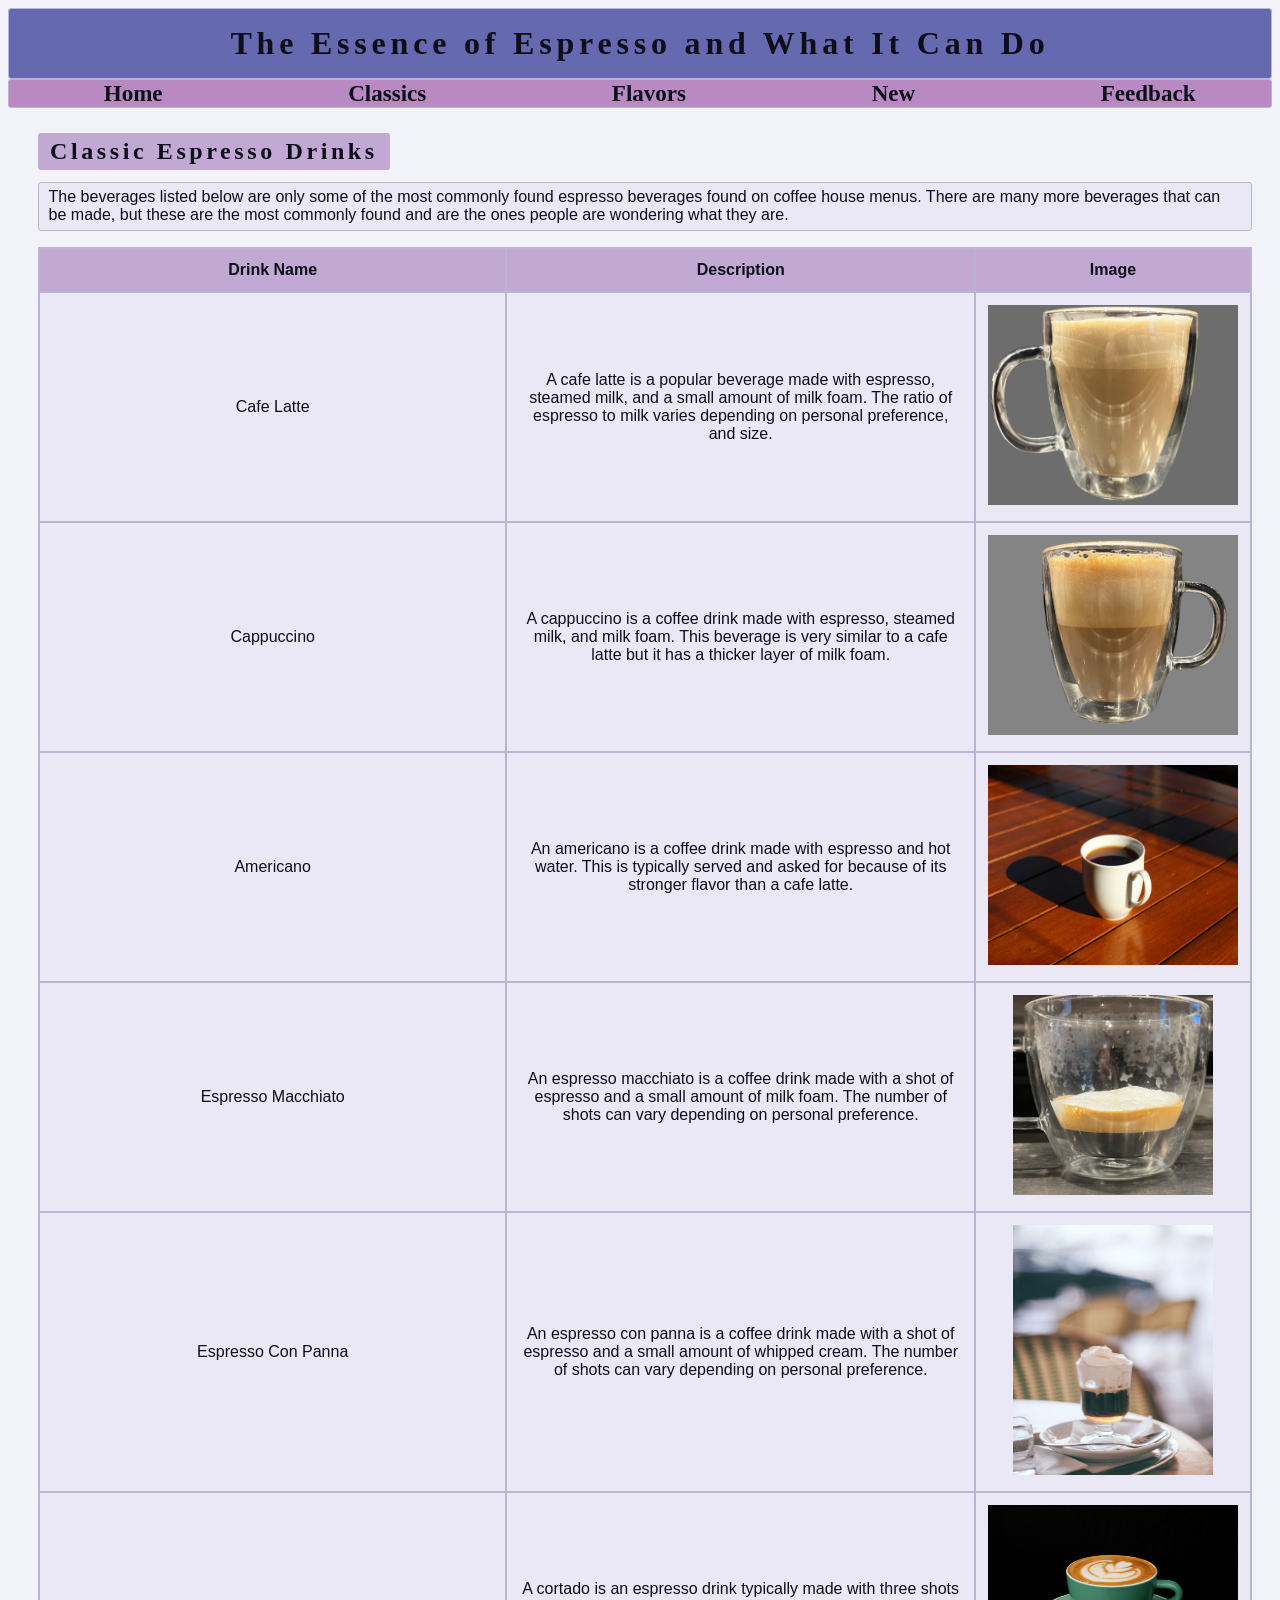
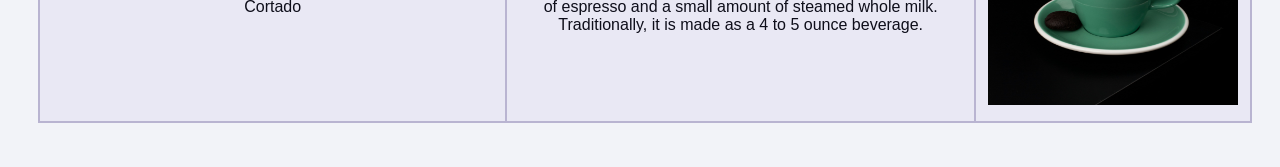
<file: classics.html>
<!DOCTYPE html>
<html lang="en">
<head>
	<meta charset="UTF-8">
    <meta name="description" content="Learn about common espresso drinks and what they usually look like!">
	<title>Why Espresso?</title>
	<link rel="stylesheet" href="espresso.css">
</head>

<body>
	
<header>
	<h1>The Essence of Espresso and What It Can Do</h1>
</header>

<nav>
	<ul>
		<li><a href="index.html">Home</a></li>
		<li><a href="classics.html">Classics</a></li>
		<li><a href="flavors.html">Flavors</a></li>
		<li><a href="new.html">New</a></li>
		<li><a href="feedback.html">Feedback</a></li>
	</ul>
</nav>

<main>
    <h2>Classic Espresso Drinks</h2>
    <p>The beverages listed below are only some of the most commonly found 
        espresso beverages found on coffee house menus. There are many more 
        beverages that can be made, but these are the most commonly found and 
        are the ones people are wondering what they are. </p>

    <table>
            <tr>
                <th>Drink Name
                <th>Description</th>
                <th>Image</th>
            </tr>
            <tr>
                <td>Cafe Latte</td>
                <td>A cafe latte is a popular beverage made with espresso, steamed milk, 
                    and a small amount of milk foam. The ratio of espresso to milk 
                    varies depending on personal preference, and size. </td>
                <td><img src="latte.jpg" alt="Cafe Latte" width="250" height="200"></td>
            </tr>
            <tr>
                <td>Cappuccino</td>
                <td>A cappuccino is a coffee drink made with espresso, steamed milk, and milk foam. 
                    This beverage is very similar to a cafe latte but it has a thicker layer of milk foam.
                 </td>
                <td><img src="cappuccino.jpg" alt="Cappuccino" width="250" height="200"></td>
            </tr>
            <tr>
                <td>Americano</td>
                <td>An americano is a coffee drink made with espresso and hot water.
                    This is typically served and asked for because of its stronger flavor than a cafe latte. </td>
                <td><img src="americano.jpg" alt="Americano" width="250" height="200"></td>
            </tr>
            <tr>
                <td>Espresso Macchiato</td>
                <td>An espresso macchiato is a coffee drink made with a shot of espresso and a small amount 
                    of milk foam. The number of shots can vary depending on personal preference. </td>
                <td><img src="espressomacchiato.jpg" alt="Espresso Macchiato" width="200" height="200"></td>
            </tr>
            <tr>
                <td>Espresso Con Panna</td>
                <td>An espresso con panna is a coffee drink made with a shot of espresso and a small amount 
                    of whipped cream. The number of shots can vary depending on personal preference. </td>
                <td><img src="conpanna.jpg" alt="Espresso Con Panna" width="200" height="250"></td>
            </tr>
            <tr>
                <td>Cortado</td>
                <td>A cortado is an espresso drink typically made with three shots of espresso 
                    and a small amount of steamed whole milk. Traditionally, it is made as a 4 to 5 ounce 
                    beverage.</td>
                <td><img src="cortado.jpg" alt="Cortado" width="250" height="200"></td>
            </tr>
    </table>
</main>
</body>
</html>
</file>
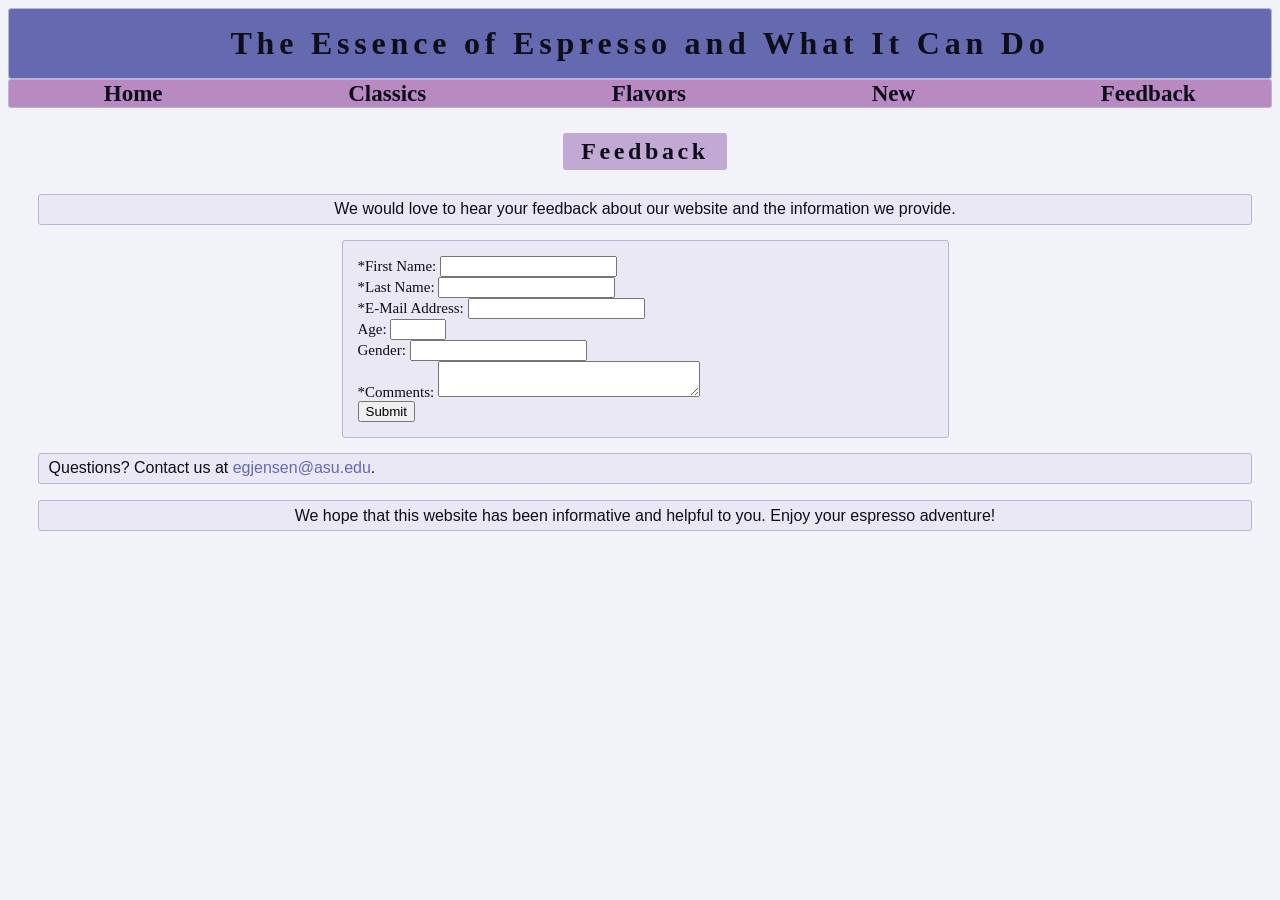
<file: feedback.html>
<!DOCTYPE html>
<html lang="en">
<head>
    <meta charset="UTF-8">
	 <meta name="description" content="Send us feedback or contact us with questions about our website.">
    <title>Feedback</title>
    <link rel="stylesheet" href="espresso.css">
</head>
<body>
    <header>
	<h1>The Essence of Espresso and What It Can Do</h1>
</header>

<nav>
	<ul>
		<li><a href="index.html">Home</a></li>
		<li><a href="classics.html">Classics</a></li>
		<li><a href="flavors.html">Flavors</a></li>
		<li><a href="new.html">New</a></li>
		<li><a href="feedback.html">Feedback</a></li>
	</ul>
</nav>

<main> 
   <div class="heading-center">
        <h2>Feedback</h2>
    </div>
    <p class="center">We would love to hear your feedback about our website and the information we provide.</p>
    <form method="post" action="https://webdevbasics.net/scripts/feedback.php">
        <label for="myFName">*First Name:</label>
	<input type="text" id="myFName" name="myFName" required>
<br>
	<label for="myLName">*Last Name:</label>
	<input type="text" id="myLName" name="myLName" required>
<br>
    <label for="myEmail">*E-Mail Address:</label>
	<input type="email" id="myEmail" name="myEmail" required>
<br>
    <label for="myAge">Age:</label>
	<input type="number" id="myAge" name="myAge" min="1" max="120">
<br>
    <label for="myGender">Gender:</label>
	<input type="text" id="myGender" name="myGender">
<br>
    <label for="myComments">*Comments:</label>
	<textarea id="myComments" name="myComments" rows="2" cols="30" required></textarea>
<br>
    <input type="submit" value="Submit">

    </form>

<p>
    Questions? Contact us at
    <a href="mailto:egjensen@asu.edu">egjensen@asu.edu</a>.
</p>

<p class="center">We hope that this website has been informative and helpful to you. Enjoy your espresso adventure!</p>
</main>
</body>
</html>
</file>
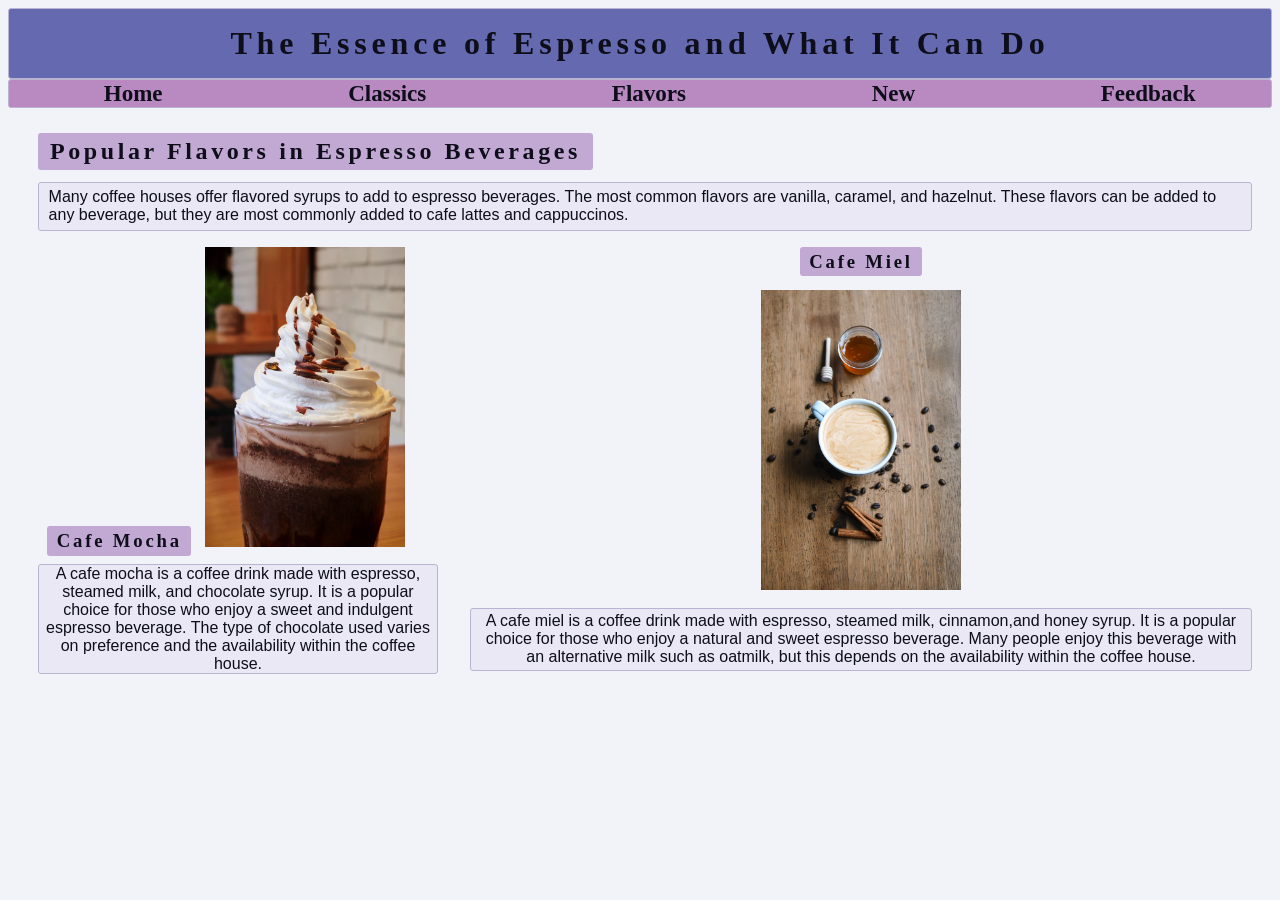
<file: flavors.html>
<!DOCTYPE html>
<html lang="en">
<head>
	<meta charset="UTF-8">
    <meta name="description" content="Learn more about fun new flavors to add to your drinks!">
	<title>Why Espresso?</title>
	<link rel="stylesheet" href="espresso.css">
</head>

<body>
	
<header>
	<h1>The Essence of Espresso and What It Can Do</h1>
</header>

<nav>
	<ul>
		<li><a href="index.html">Home</a></li>
		<li><a href="classics.html">Classics</a></li>
		<li><a href="flavors.html">Flavors</a></li>
		<li><a href="new.html">New</a></li>
		<li><a href="feedback.html">Feedback</a></li>
	</ul>
</nav>

<main>
    <h2>Popular Flavors in Espresso Beverages</h2>
    <p>Many coffee houses offer flavored syrups to add to espresso beverages. 
        The most common flavors are vanilla, caramel, and hazelnut. 
        These flavors can be added to any beverage, but they are most commonly 
        added to cafe lattes and cappuccinos. </p>

    <div class="content">
        <div class="left">
            <h3>Cafe Mocha</h3>
            <img src="mocha.jpg" alt="Cafe Mocha" width="200" height="300">
            <p class="caption">A cafe mocha is a coffee drink made with espresso, 
                steamed milk, and chocolate syrup. It is a popular choice for those who enjoy a 
                sweet and indulgent espresso beverage. The type of chocolate used varies on preference
                and the availability within the coffee house.</p>
        </div>

        <div class="right">
            <h3>Cafe Miel</h3>
            <img src="miel.jpg" alt="Cafe Miel" width="200" height="300">
        <br>
            <p class="caption">A cafe miel is a coffee drink made with espresso, steamed milk, cinnamon,and honey syrup. 
                It is a popular choice for those who enjoy a natural and sweet espresso beverage. Many people enjoy this
                beverage with an alternative milk such as oatmilk, but this depends on the 
                availability within the coffee house.</p>
        </div>
    </div>
</main>
</body>
</html>
</file>
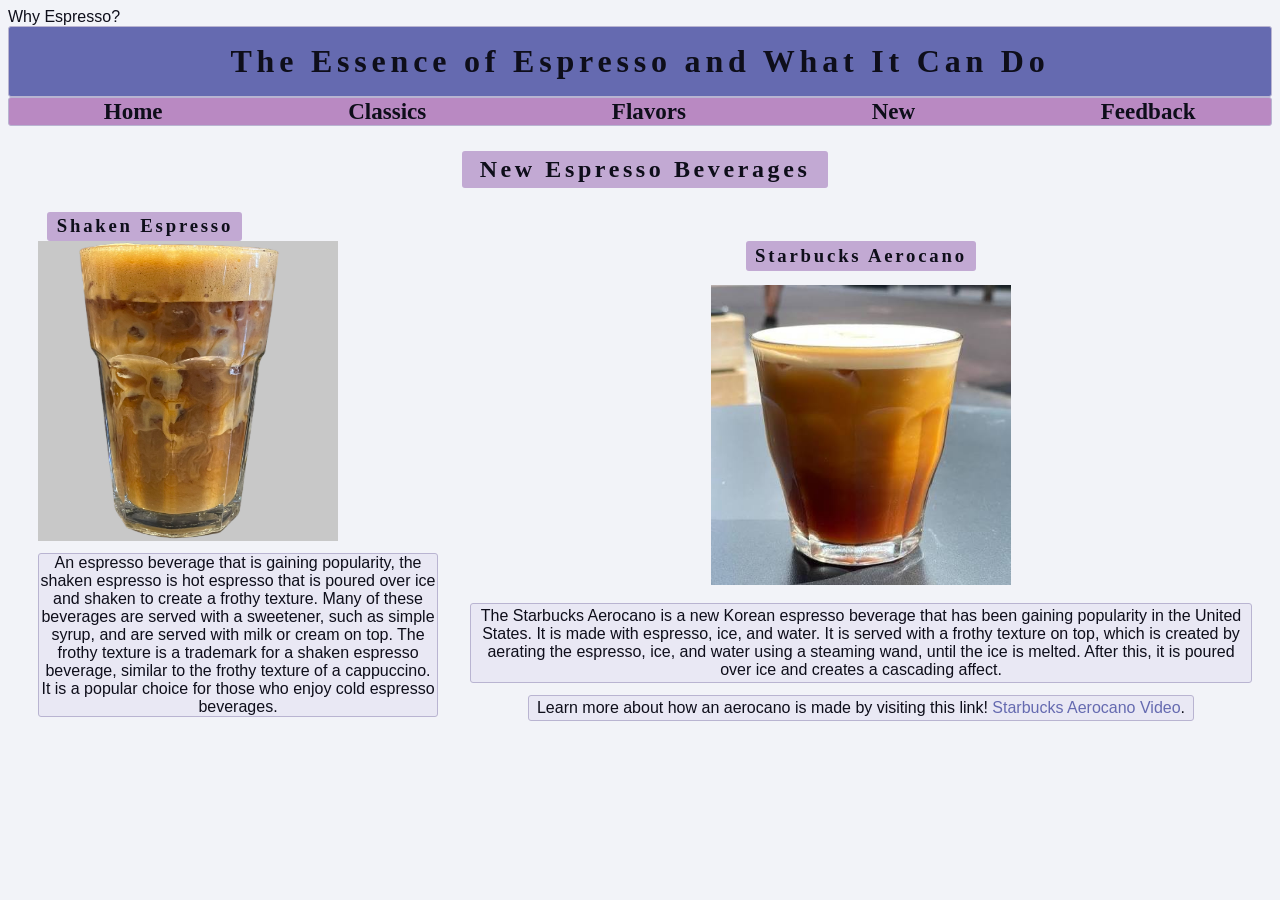
<file: new.html>
<!DOCTYPE html>
<html lang="en">
<head>
	<meta charset="UTF-8">
	<meta name="description" content="Learn more about new and popular espresso beverages."
	<title>Why Espresso?</title>
	<link rel="stylesheet" href="espresso.css">
</head>

<body>
	
<header>
	<h1>The Essence of Espresso and What It Can Do</h1>
</header>

<nav>
	<ul>
		<li><a href="index.html">Home</a></li>
		<li><a href="classics.html">Classics</a></li>
		<li><a href="flavors.html">Flavors</a></li>
		<li><a href="new.html">New</a></li>
		<li><a href="feedback.html">Feedback</a></li>
	</ul>
</nav>
<main>

<div class="heading-center">
        <h2>New Espresso Beverages</h2>
    </div>

<h3>Shaken Espresso</h3>
<br>
<div class="content">
	<div class="left">
		<img src="shakenespresso.jpg" alt="Shaken Espresso" width="300" height="300">
		<p class="caption">An espresso beverage that is gaining popularity, the shaken espresso is 
                        hot espresso that is poured over ice and shaken to create a frothy texture.
                        Many of these beverages are served with a sweetener, such as simple syrup, 
                        and are served with milk or cream on top. The frothy texture is a trademark 
                        for a shaken espresso beverage, similar to the frothy texture of a cappuccino.
                        It is a popular choice for those who enjoy cold espresso beverages.</p>
	</div>

	<div class="right">
		<h3>Starbucks Aerocano</h3>
		<img src="aerocano.jpeg" alt="Aerocano" width="300" height="300">
		<br>
		<p class="caption">The Starbucks Aerocano is a new Korean espresso beverage that has been gaining 
						popularity in the United States. It is made with espresso, ice, and water. It is served
						with a frothy texture on top, which is created by aerating the espresso, ice, and water
						using a steaming wand, until the ice is melted. After this, it is poured over ice and creates
						a cascading affect.</p>
		<p>Learn more about how an aerocano is made by visiting this link!
    <a href="https://www.tiktok.com/@starbuckssg/video/7648467374026394881?is_from_webapp=1&sender_device=pc" target="_blank" rel="noopener noreferrer">
        Starbucks Aerocano Video</a>.
</p>
	</div>
</div>

</main>
</body>
</html>
</file>
<file: espresso.css>
*{ box-sizing: border-box; }
body {	
	background-color: #f2f3f8;
	color: #0e0e1a; 
	font-family: Arial, sans-serif; }

header {
	background-color: #656ab0;
	color: #0e0e1a;
	text-align: center; 
	border: 1px solid #b9b4d1;
	border-radius: 3px; }

h1 {
	display: inline-block;
	margin-top: 0;
	margin-bottom: 0;
	font-family: "Times New Roman", serif;
	letter-spacing: 0.15em;
	padding: 0.5em;
	text-align: center; }

main {
	display: block;
	background-color:#f2f3f8;
	padding: 1px 20px 20px 30px;
	overflow: auto; }

h2 {
	display: inline-block;
	font-family: "Times New Roman", serif;
	margin: 1em 0 0.5em;
	padding: 0.2em 0.5em;
	background-color: #c2a9d3;
	letter-spacing: 0.15em;
	text-align: center;
	border-radius: 3px; 
	align-self: center; }

p {
	width: 100%;
	margin: 0 0 1em;
	padding: 0.35em 0.6em;
	background-color: #e9e8f4;
	border: 1px solid #b9b4d1;
	border-radius: 3px; }

nav ul {
	list-style: none;
	padding: 0;
	margin: 0;
	display: flex;
	gap: 1.5em; 
	font-size: 1.2em;
	flex-flow: row nowrap;
	justify-content: space-around; 
	align-items: center; }

nav {
	font-weight: bold;
	padding-left: 1em;
	font-size: 120%;
	text-align: center; 
	background-color: #b989c2;
	border: 1px solid #b9b4d1;
	border-radius: 3px; 
	font-family: Georgia, "Times New Roman", serif; }

nav a {
	text-decoration: none;
	transition: color 3s ease-out; }

nav a:link {
	color: #0e0e1a; }

nav a:hover {
	color: #656ab0; }

.photo {
	width: 400px;
	margin: 1em 0; }

.photo img {
	display: block;
	width: 100%;
	height: auto; }

.caption {
	margin-top: 0.5em;
	width: 100%;
	padding: 0;
	background: none;
	border: 1px solid #b9b4d1;
	text-align: center;
	clear: none; 
	background-color: #e9e8f4}

form {
	display: block;
	width: 50%;
	margin: 1em auto;
	padding: 1em;
	background-color: #e9e8f4;
	border: 1px solid #b9b4d1;
	border-radius: 3px; 
	float: center; 
	font-family: Georgia, "Times New Roman", serif; 
	font-size: 15px;}

.heading-center {
    text-align: center; }

.heading-center h2 {
    display: inline-block;
    margin: 1em 0;
    padding: 0.2em 0.75em;
    background-color: #c2a9d3;
    border-radius: 3px;
    letter-spacing: 0.15em;
    float: none; }

.center {
	display: block;
	margin: 0 auto;
	text-align: center; }

.content {
    display: grid;
    grid-template-columns: 400px 1fr;
	gap: 2em;
	align-items: start; }

.left {
	grid-column: 1; }

.right {
	grid-column: 2; 
	display: flex;
	flex-direction: column;
	align-items: center }

.right h2,
.right h3,
.right p {
	display: inline-block;
	align-self: center;
	width: fit-content;
	margin: 0 0 0.75em 0; 
	padding: 0.2em 0.5em; }

.right video {
	width: 100%;
	max-width: 500px;
	height: auto;
	display: block; 
	float: right; }

h3 {
	display: inline-block;
	font-family: "Times New Roman", serif;
	margin: 0 0.5em;
	padding: 0.2em 0.5em;
	background-color: #c2a9d3;
	letter-spacing: 0.15em;
	text-align: center;
	border-radius: 3px; 
	align-self: center; }

	table {
    width: 100%;
    border-collapse: collapse;
    margin: 1em 0;
    background-color: #e9e8f4;
    border: 1px solid #b9b4d1; }

th,
td {
    border: 2px solid #b9b4d1;
    padding: 0.75em; }

th {
    background-color: #c2a9d3;
    text-align: center;
    width: 30%; }

td {
    width: 50%; 
	text-align: center; }

a {
    color: #656ab0;
    text-decoration: none; }

a:hover {
    color: #b989c2;
    text-decoration: underline;}
</file>
